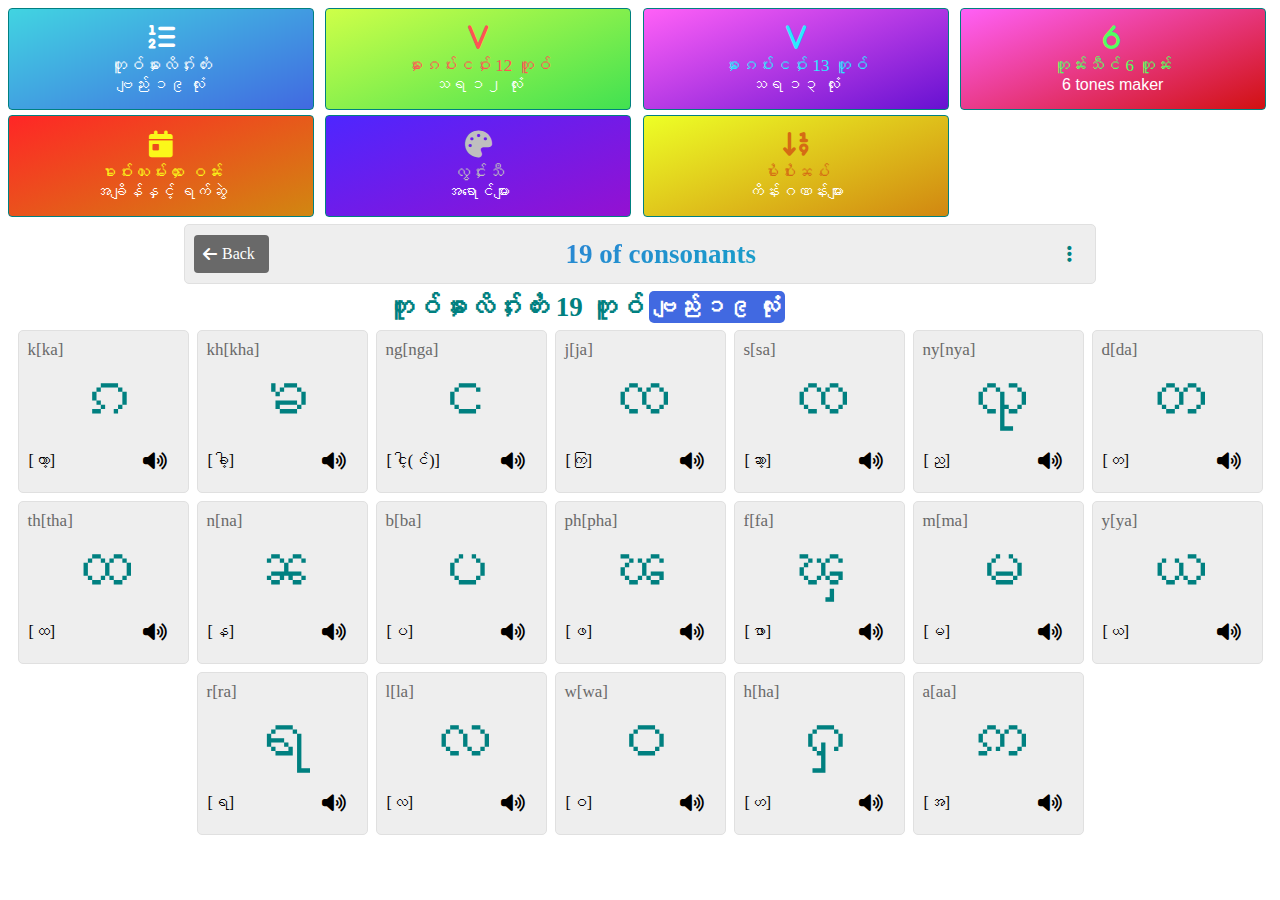
<file: index.html>
<!DOCTYPE html>
<html lang="en">
<head>
    <meta charset="UTF-8">
    <meta http-equiv="X-UA-Compatible" content="IE=edge">
    <meta name="viewport" content="width=device-width, initial-scale=1.0">
    <title>Basic Class</title>
    <link rel="stylesheet" href="https://cdnjs.cloudflare.com/ajax/libs/font-awesome/6.1.2/css/all.min.css">
    <link rel="stylesheet" href="c.css">
</head>
<body>
    <div class="div">
        <button class="abcbtn">
            <i class="fa-solid fa-list-ol"></i>
            <h5>တူဝ်မႄႈလိၵ်ႈတႆး</h5>
            <p>ဗျည်း ၁၉ လုံး</p>
        </button>
        <button class="vowel12btn">
            <i class="fa-solid fa-v"></i>
            <h5>မႄႈၵပ်းငဝ်ႈ 12 တူဝ်</h5>
            <p>သရ ​၁၂ လုံး</p>
        </button>
        <button class="vowel13btn">
            <i class="fa-solid fa-v"></i>
            <h5>မႄႈၵပ်းငဝ်ႈ 13 တူဝ်</h5>
            <p>သရ ၁၃ လုံး</p>
        </button>
        <button class="tonebtn">
            <i class="fa-solid fa-6"></i>
            <h5>တူၼ်းသဵင် 6 တူၼ်း</h5>
            <p>6 tones maker</p>
        </button>
        <button class="timebtn">
            <i class="fa-solid fa-calendar-day"></i>
            <h5>ၶၢဝ်းယၢမ်းလႄႈ ဝၼ်း</h5>
            <p>အချိန်နှင့် ရက်ဆွဲ</p>
        </button>
        <button class="colorbtn">
            <i class="fa-solid fa-palette"></i>
            <h5>လွင်ႈသီ</h5>
            <p>အရောင်များ</p>
        </button>
        <button class="numbtn">
            <i class="fa-solid fa-arrow-down-1-9"></i>
            <h5>မၢႆပၢႆးၼပ်ႉ</h5>
            <p>ကိန်းဂဏန်းများ</p>
        </button>
    </div>
    <div class="class">
        <div class="top">
            <a href=""><i class="fa-solid fa-arrow-left"></i><p>Back</p></a>
            <h1>19 of consonants</h1>
            <i class="fa-solid fa-ellipsis-vertical menu"></i>
        </div>
        <h1>တူဝ်မႄႈလိၵ်ႈတႆး 19 တူဝ် <span>ဗျည်း ၁၉ လုံး</span></h1>
        <div class="conlist">
            <div class="item"><p>k[ka]</p><h1>ၵ</h1><span>[ကာ့]<i class="fa-solid fa-volume-high"></i></span></div>
            <div class="item"><p>kh[kha]</p><h1>ၶ</h1><span>[ခါ့]<i class="fa-solid fa-volume-high"></i></span></div>
            <div class="item"><p>ng[nga]</p><h1>င</h1><span>[ငါ့(င်)]<i class="fa-solid fa-volume-high"></i></span></div>
            <div class="item"><p>j[ja]</p><h1>ၸ</h1><span>[ကြ]<i class="fa-solid fa-volume-high"></i></span></div>
            <div class="item"><p>s[sa]</p><h1>ၸ</h1><span>[ဆာ့]<i class="fa-solid fa-volume-high"></i></span></div>
            <div class="item"><p>ny[nya]</p><h1>ၺ</h1><span>[ည]<i class="fa-solid fa-volume-high"></i></span></div>
            <div class="item"><p>d[da]</p><h1>တ</h1><span>[တ]<i class="fa-solid fa-volume-high"></i></span></div>
            <div class="item"><p>th[tha]</p><h1>ထ</h1><span>[ထ]<i class="fa-solid fa-volume-high"></i></span></div>
            <div class="item"><p>n[na]</p><h1>ၼ</h1><span>[န]<i class="fa-solid fa-volume-high"></i></span></div>
            <div class="item"><p>b[ba]</p><h1>ပ</h1><span>[ပ]<i class="fa-solid fa-volume-high"></i></span></div>
            <div class="item"><p>ph[pha]</p><h1>ၽ</h1><span>[ဖ]<i class="fa-solid fa-volume-high"></i></span></div>
            <div class="item"><p>f[fa]</p><h1>ၾ</h1><span>[ဖာ]<i class="fa-solid fa-volume-high"></i></span></div>
            <div class="item"><p>m[ma]</p><h1>မ</h1><span>[မ]<i class="fa-solid fa-volume-high"></i></span></div>
            <div class="item"><p>y[ya]</p><h1>ယ</h1><span>[ယ]<i class="fa-solid fa-volume-high"></i></span></div>
            <div class="item"><p>r[ra]</p><h1>ရ</h1><span>[ရ]<i class="fa-solid fa-volume-high"></i></span></div>
            <div class="item"><p>l[la]</p><h1>လ</h1><span>[လ]<i class="fa-solid fa-volume-high"></i></span></div>
            <div class="item"><p>w[wa]</p><h1>ဝ</h1><span>[ဝ]<i class="fa-solid fa-volume-high"></i></span></div>
            <div class="item"><p>h[ha]</p><h1>ႁ</h1><span>[ဟ]<i class="fa-solid fa-volume-high"></i></span></div>
            <div class="item"><p>a[aa]</p><h1>ဢ</h1><span>[အ]<i class="fa-solid fa-volume-high"></i></span></div>
        </div>
    </div>
    <div class="pop">
        <i class="fa-solid fa-circle-xmark popclose"></i>
        <div class="box">
            
        </div>
    </div>

    <script src="j.js"></script>
</body>
</html>
</file>
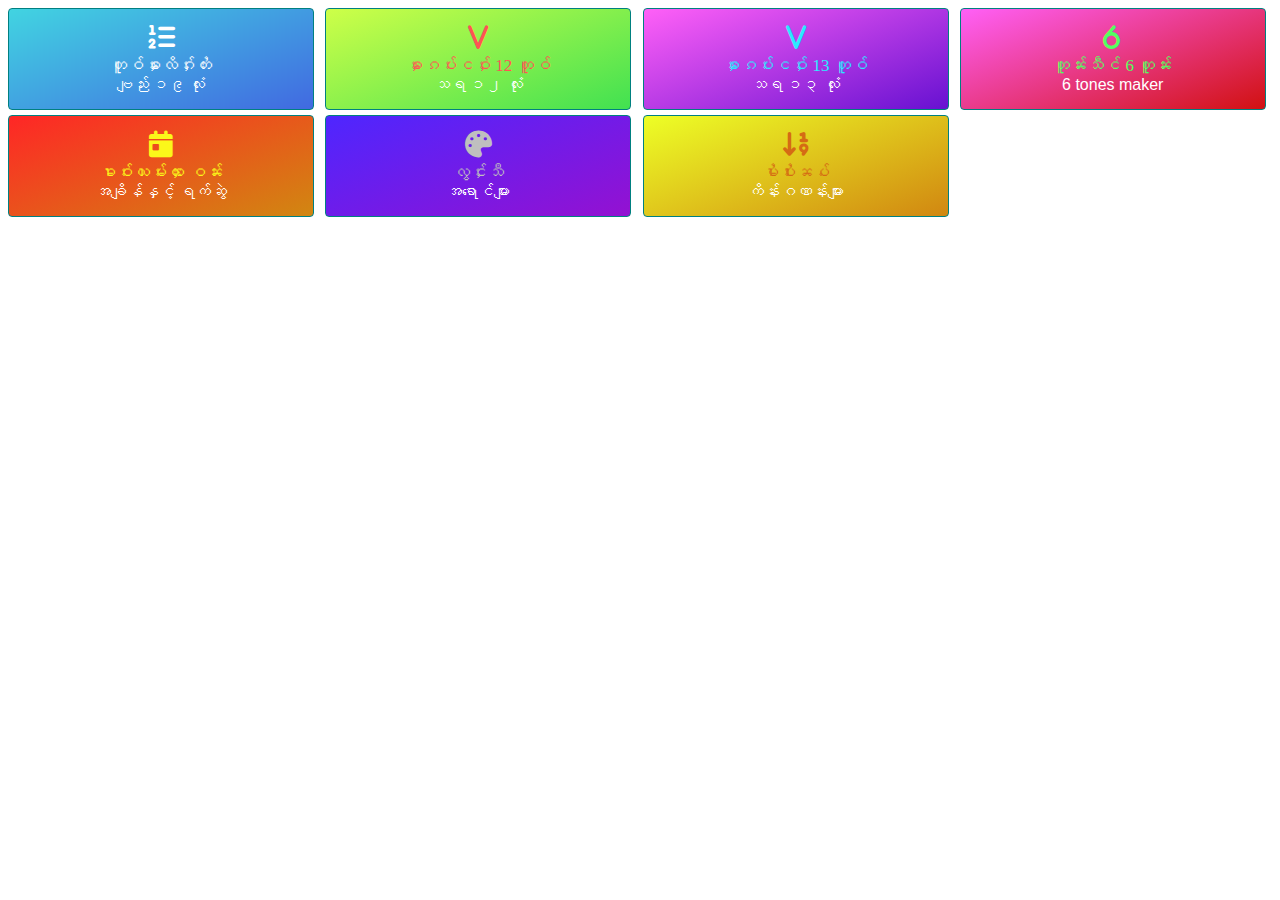
<file: basic.html>
<!DOCTYPE html>
<html lang="en">
<head>
    <meta charset="UTF-8">
    <meta http-equiv="X-UA-Compatible" content="IE=edge">
    <meta name="viewport" content="width=device-width, initial-scale=1.0">
    <title>Basic Class</title>
    <link rel="stylesheet" href="https://cdnjs.cloudflare.com/ajax/libs/font-awesome/6.1.2/css/all.min.css">
    <link rel="stylesheet" href="basic.css">
    <script src="https://code.responsivevoice.org/responsivevoice.js"></script>
</head>
<body>
    <div class="div">
        <button class="abcbtn">
            <i class="fa-solid fa-list-ol"></i>
            <h5>တူဝ်မႄႈလိၵ်ႈတႆး</h5>
            <p>ဗျည်း ၁၉ လုံး</p>
        </button>
        <button class="vowel12btn">
            <i class="fa-solid fa-v"></i>
            <h5>မႄႈၵပ်းငဝ်ႈ 12 တူဝ်</h5>
            <p>သရ ​၁၂ လုံး</p>
        </button>
        <button class="vowel13btn">
            <i class="fa-solid fa-v"></i>
            <h5>မႄႈၵပ်းငဝ်ႈ 13 တူဝ်</h5>
            <p>သရ ၁၃ လုံး</p>
        </button>
        <button class="tonebtn">
            <i class="fa-solid fa-6"></i>
            <h5>တူၼ်းသဵင် 6 တူၼ်း</h5>
            <p>6 tones maker</p>
        </button>
        <button class="timebtn">
            <i class="fa-solid fa-calendar-day"></i>
            <h5>ၶၢဝ်းယၢမ်းလႄႈ ဝၼ်း</h5>
            <p>အချိန်နှင့် ရက်ဆွဲ</p>
        </button>
        <button class="colorbtn">
            <i class="fa-solid fa-palette"></i>
            <h5>လွင်ႈသီ</h5>
            <p>အရောင်များ</p>
        </button>
        <button class="numbtn">
            <i class="fa-solid fa-arrow-down-1-9"></i>
            <h5>မၢႆပၢႆးၼပ်ႉ</h5>
            <p>ကိန်းဂဏန်းများ</p>
        </button>
    </div>
    <div class="class">
        
    </div>
    <div class="pop">
        <i class="fa-solid fa-circle-xmark popclose"></i>
        <div class="box">
            
        </div>
    </div>

    <script src="basic.js"></script>
</body>
</html>
</file>
<file: c.css>
@font-face{
    src: url("https://raw.githubusercontent.com/AonMao888/fontfiles/main/KengTawng-002.ttf");
    font-family: font1;
}
@font-face{
    src: url("https://raw.githubusercontent.com/AonMao888/fontfiles/main/handwriting.ttf");
    font-family: handwriting;
}
::-webkit-scrollbar{
    display: none;
}
body{
    height: 100%;
    background: #fff;
}
.div{
    width: 100%;
    height: 100%;
    display: grid;
    grid-template-columns: repeat(4,1fr);
    gap: 5px;
}
.div button{
    width: 98%;
    padding: 15px;
    border: 1px solid teal;
    border-radius: 4px;
    font-size: 16px;
    transition: 0.5s;
    cursor: pointer;
}
.div button h5{
    margin: 0;
    font-size: 17px;
    font-family: font1;
    font-weight: normal;
    transition: 0.5s;
}
.div button:hover{
    box-shadow: 2px 3px 3px rgba(0, 0, 0, 0.273);
}
.div button:hover p{
    color: black;
}
.div button:hover h5{
    color: black;
}
.div button:nth-child(1){
    background: linear-gradient(159deg,rgb(65, 212, 225),royalblue);
}
.div button:nth-child(2){
    background: linear-gradient(159deg,rgb(206, 255, 72),rgb(65, 225, 81));
}
.div button:nth-child(3){
    background: linear-gradient(159deg,rgb(255, 96, 247),rgb(103, 17, 209));
}
.div button:nth-child(4){
    background: linear-gradient(159deg,rgb(255, 96, 247),rgb(209, 17, 17));
}
.div button:nth-child(5){
    background: linear-gradient(159deg,rgb(255, 38, 38),rgb(209, 135, 17));
}
.div button:nth-child(6){
    background: linear-gradient(159deg,rgb(78, 38, 255),rgb(148, 17, 209));
}
.div button:nth-child(7){
    background: linear-gradient(159deg,rgb(237, 255, 38),rgb(209, 135, 17));
}
.div button p{
    margin: 0;
    line-height: unset;
    color: #fff;
    transition: 0.5s;
}
.div button i{
    font-size: 27px;
    margin-bottom: 5px;
}
.div button:nth-child(1){
    color: #fff;
}
.div button:nth-child(2){
    color: rgb(255, 83, 83);
}
.div button:nth-child(3){
    color: rgb(42, 234, 255);
}
.div button:nth-child(4){
    color: rgb(83, 255, 97);
}
.div button:nth-child(5){
    color: rgb(251, 247, 26);
}
.div button:nth-child(6){
    color: rgb(191, 191, 191);
}
.div button:nth-child(7){
    color: rgb(213, 107, 20);
}
.pop{
    width: 100vw;
    height: 100vh;
    display: flex;
    justify-content: center;
    align-items: center;
    position: fixed;
    z-index: 1;
    left: 0;
    top: 0;
    background: rgba(0, 0, 0, 0.203);
    display: none;
}
.pop .box{
    background: #fff;
    padding: 9px;
    border-radius: 9px;
    width: 519px;
    display: flex;
    flex-direction: column;
    align-items: center;
}
.pop .box h1{
    margin: 5px;
    font-size: 29px;
    background: linear-gradient(159deg,royalblue,teal);
    -webkit-background-clip: text;
    -webkit-text-fill-color: transparent;
}
.pop .box p{
    margin: 3px;
    color: dimgray;
    font-size: 19px;
}
.constart{
    text-decoration: none;
    padding: 8px;
    width: 50%;
    font-size: 18px;
    letter-spacing: 1px;
    border-radius: 4px;
    background: teal;
    color: #fff;
    transition: 0.5s;
    text-align: center;
    border: none;
}
.constart:hover{
    background: rgb(0, 88, 88);
}
.popclose{
    position: absolute;
    top: 0;
    right: 0;
    font-size: 27px;
    cursor: pointer;
    color: rgb(255, 95, 95);
    box-shadow: 2px 2px 2px rgb(106, 106, 106);
    border-radius: 50%;
    margin: 9px;
}
.top{
    width: 72%;
    height: fit-content;
    display: flex;
    align-items: center;
    justify-content: space-between;
    background: #eee;
    border-radius: 5px;
    padding: 5px 0;
    margin: 7px auto;
    border: 1px solid rgb(224, 224, 224);
}
.top a{
    display: flex;
    align-items: center;
    margin: 5px 9px;
    text-decoration: none;
    padding: 5px 9px;
    background: dimgray;
    color: #fff;
    border-radius: 4px;
}
.top a p{
    margin: 5px;
}
.top h1{
    margin: 2px;
    font-size: 23px;
    background: linear-gradient(159deg,royalblue,rgb(0, 187, 187));
    -webkit-background-clip: text;
    -webkit-text-fill-color: transparent;
}
.top .menu{
    margin: 3px 11px;
    font-size: 19px;
    width: 32px;
    height: 32px;
    border-radius: 50%;
    display: flex;
    justify-content: center;
    align-items: center;
    transition: 0.1s;
    cursor: pointer;
    color: teal;
}
.top .menu:active{
    background: #fff;
}
.class{
    width: 100%;
}
.class h1{
    width: 91%;
    text-align: center;
    margin: 3px;
    font-size: 27px;
    color: teal;
    display: flex;
    justify-content: center;
    align-items: center;
    font-family: handwriting;
}
.class h1 span{
    color: #fff;
    border-radius: 5px;
    font-size: 23px;
    background: royalblue;
    padding: 3px 5px;
    margin-left: 5px;
    text-align: center;
    display: flex;
    justify-content: center;
}
.conlist{
    width: 100%;
    display: flex;
    flex-wrap: wrap;
    justify-content: center;
}
.conlist .item{
    background: #eee;
    border-radius: 5px;
    padding: 9px;
    width: 151px;
    margin: 4px;
    border: 1px solid rgb(224, 224, 224);
}
.conlist .item p{
    width: 100%;
    color: dimgray;
    margin: 0;
    font-size: 17px;
}
.conlist .item h1{
    margin: 0;
    padding: 0;
    font-size: 69px;
    font-weight: normal;
    text-align: center;
    font-family: font1;
    display: flex;
    justify-content: center;
}
.conlist .item span{
    width: 98%;
    text-align: right;
    margin: 1px;
    display: flex;
    justify-content: space-between;
    align-items: center;
}
.conlist .item i{
    margin: 3px;
    width: 36px;
    height: 36px;
    font-size: 19px;
    border-radius: 50%;
    display: flex;
    justify-content: center;
    align-items: center;
    text-align: center;
    transition: 0.5s;
    cursor: pointer;
}
.conlist .item i:hover{
    background: #fff;
}


@media(max-width:808px){
    .div{
        grid-template-columns: repeat(3,1fr);
    }
    .div button i{
        font-size: 24px;
    }
    .top{
        width: 88%;
    }
}
@media(max-width:588px){
    .div{
        grid-template-columns: repeat(2,1fr);
    }
    .div button i{
        font-size: 19px;
    }
    .div button p{
        font-size: 15px;
    }
    .top{
        width: 99%;
    }
    .conlist .item{
        width: 99px;
    }
    .conlist .item h1{
        font-size: 36px;
    }
}
</file>
<file: basic.css>
@font-face{
    src: url("https://raw.githubusercontent.com/AonMao888/fontfiles/main/KengTawng-002.ttf");
    font-family: font1;
}
@font-face{
    src: url("https://raw.githubusercontent.com/AonMao888/fontfiles/main/handwriting.ttf");
    font-family: handwriting;
}
::-webkit-scrollbar{
    display: none;
}
body{
    height: 100%;
    background: #fff;
}
.div{
    width: 100%;
    height: 100%;
    display: grid;
    grid-template-columns: repeat(4,1fr);
    gap: 5px;
}
.div button{
    width: 98%;
    padding: 15px;
    border: 1px solid teal;
    border-radius: 4px;
    font-size: 16px;
    transition: 0.5s;
    cursor: pointer;
    max-height:151px;
}
.div button h5{
    margin: 0;
    font-size: 17px;
    font-family: font1;
    font-weight: normal;
    transition: 0.5s;
}
.div button:hover{
    box-shadow: 2px 3px 3px rgba(0, 0, 0, 0.273);
}
.div button:hover p{
    color: black;
}
.div button:hover h5{
    color: black;
}
.div button:nth-child(1){
    background: linear-gradient(159deg,rgb(65, 212, 225),royalblue);
}
.div button:nth-child(2){
    background: linear-gradient(159deg,rgb(206, 255, 72),rgb(65, 225, 81));
}
.div button:nth-child(3){
    background: linear-gradient(159deg,rgb(255, 96, 247),rgb(103, 17, 209));
}
.div button:nth-child(4){
    background: linear-gradient(159deg,rgb(255, 96, 247),rgb(209, 17, 17));
}
.div button:nth-child(5){
    background: linear-gradient(159deg,rgb(255, 38, 38),rgb(209, 135, 17));
}
.div button:nth-child(6){
    background: linear-gradient(159deg,rgb(78, 38, 255),rgb(148, 17, 209));
}
.div button:nth-child(7){
    background: linear-gradient(159deg,rgb(237, 255, 38),rgb(209, 135, 17));
}
.div button p{
    margin: 0;
    line-height: unset;
    color: #fff;
    transition: 0.5s;
}
.div button i{
    font-size: 27px;
    margin-bottom: 5px;
}
.div button:nth-child(1){
    color: #fff;
}
.div button:nth-child(2){
    color: rgb(255, 83, 83);
}
.div button:nth-child(3){
    color: rgb(42, 234, 255);
}
.div button:nth-child(4){
    color: rgb(83, 255, 97);
}
.div button:nth-child(5){
    color: rgb(251, 247, 26);
}
.div button:nth-child(6){
    color: rgb(191, 191, 191);
}
.div button:nth-child(7){
    color: rgb(213, 107, 20);
}
.pop{
    width: 100vw;
    height: 100vh;
    display: flex;
    justify-content: center;
    align-items: center;
    position: fixed;
    z-index: 1;
    left: 0;
    top: 0;
    background: rgba(0, 0, 0, 0.203);
    display: none;
}
.pop .box{
    background: #fff;
    padding: 9px;
    border-radius: 9px;
    width: 519px;
    display: flex;
    flex-direction: column;
    align-items: center;
}
.pop .box h1{
    margin: 5px;
    font-size: 29px;
    background: linear-gradient(159deg,royalblue,teal);
    -webkit-background-clip: text;
    -webkit-text-fill-color: transparent;
}
.pop .box p{
    margin: 3px;
    color: dimgray;
    font-size: 19px;
}
.constart{
    text-decoration: none;
    padding: 8px;
    width: 50%;
    font-size: 18px;
    letter-spacing: 1px;
    border-radius: 4px;
    background: teal;
    color: #fff;
    transition: 0.5s;
    text-align: center;
    border: none;
}
.constart:hover{
    background: rgb(0, 88, 88);
}
.popclose{
    position: absolute;
    top: 0;
    right: 0;
    font-size: 27px;
    cursor: pointer;
    color: rgb(255, 95, 95);
    box-shadow: 2px 2px 2px rgb(106, 106, 106);
    border-radius: 50%;
    margin: 9px;
}
.top{
    width: 72%;
    height: fit-content;
    display: flex;
    align-items: center;
    justify-content: space-between;
    background: #eee;
    border-radius: 5px;
    padding: 5px 0;
    margin: 7px auto;
    border: 1px solid rgb(224, 224, 224);
}
.top a{
    display: flex;
    align-items: center;
    margin: 5px 9px;
    text-decoration: none;
    padding: 5px 9px;
    background: dimgray;
    color: #fff;
    border-radius: 4px;
}
.top a p{
    margin: 5px;
}
.top h1{
    margin: 2px;
    font-size: 23px;
    background: linear-gradient(159deg,royalblue,rgb(0, 187, 187));
    -webkit-background-clip: text;
    -webkit-text-fill-color: transparent;
}
.top .menu{
    margin: 3px 11px;
    font-size: 19px;
    width: 32px;
    height: 32px;
    border-radius: 50%;
    display: flex;
    justify-content: center;
    align-items: center;
    transition: 0.1s;
    cursor: pointer;
    color: teal;
}
.top .menu:active{
    background: #fff;
}
.class{
    width: 100%;
}
.class h1{
    width: 91%;
    text-align: center;
    margin: 3px;
    font-size: 27px;
    color: teal;
    display: flex;
    justify-content: center;
    align-items: center;
    font-family: handwriting;
}
.class h1 span{
    color: #fff;
    border-radius: 5px;
    font-size: 23px;
    background: royalblue;
    padding: 3px 5px;
    margin-left: 5px;
    text-align: center;
    display: flex;
    justify-content: center;
}
.conlist{
    width: 100%;
    display: flex;
    flex-wrap: wrap;
    justify-content: center;
}
.conlist .item{
    background: #eee;
    border-radius: 5px;
    padding: 9px;
    width: 151px;
    margin: 4px;
    border: 1px solid rgb(224, 224, 224);
}
.conlist .item p{
    width: 100%;
    color: dimgray;
    margin: 0;
    font-size: 17px;
}
.conlist .item h1{
    margin: 0;
    padding: 0;
    font-size: 69px;
    font-weight: normal;
    text-align: center;
    font-family: font1;
    display: flex;
    justify-content: center;
}
.conlist .item span{
    width: 98%;
    text-align: right;
    margin: 1px;
    display: flex;
    justify-content: space-between;
    align-items: center;
}
.conlist .item i{
    margin: 3px;
    width: 36px;
    height: 36px;
    font-size: 19px;
    border-radius: 50%;
    display: flex;
    justify-content: center;
    align-items: center;
    text-align: center;
    transition: 0.5s;
    cursor: pointer;
}
.conlist .item i:hover{
    background: #fff;
}


@media(max-width:808px){
    .div{
        grid-template-columns: repeat(3,1fr);
    }
    .div button i{
        font-size: 24px;
    }
    .top{
        width: 88%;
    }
}
@media(max-width:588px){
    .div{
        grid-template-columns: repeat(2,1fr);
    }
    .div button i{
        font-size: 19px;
    }
    .div button p{
        font-size: 15px;
    }
    .top{
        width: 99%;
    }
    .conlist .item{
        width: 99px;
    }
    .conlist .item h1{
        font-size: 36px;
    }
    .pop .box{
        width: 94%;
    }
    .pop .box h1{
        font-size: 19px;
    }
    .pop .box p{
        font-size: 15px;
    }
    .pop .box button{
        font-size: 15px;
    }
}
</file>
